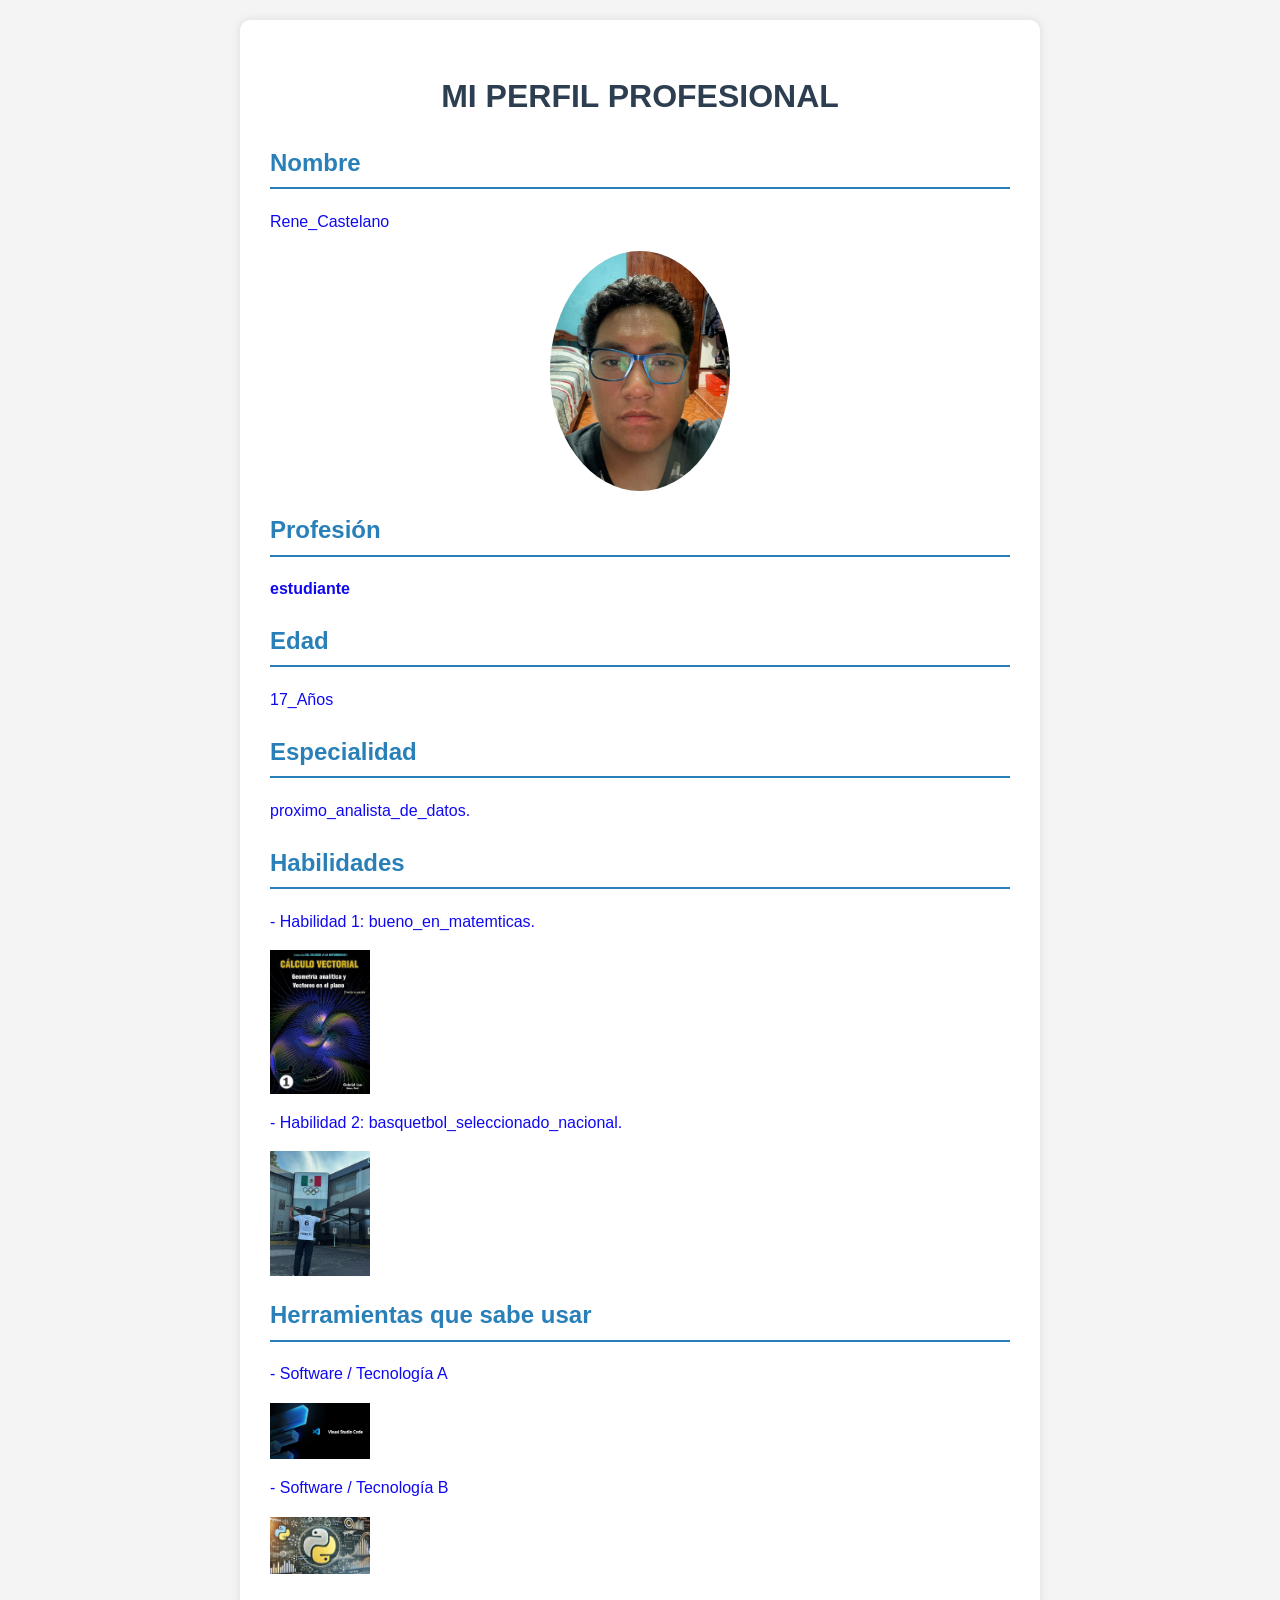
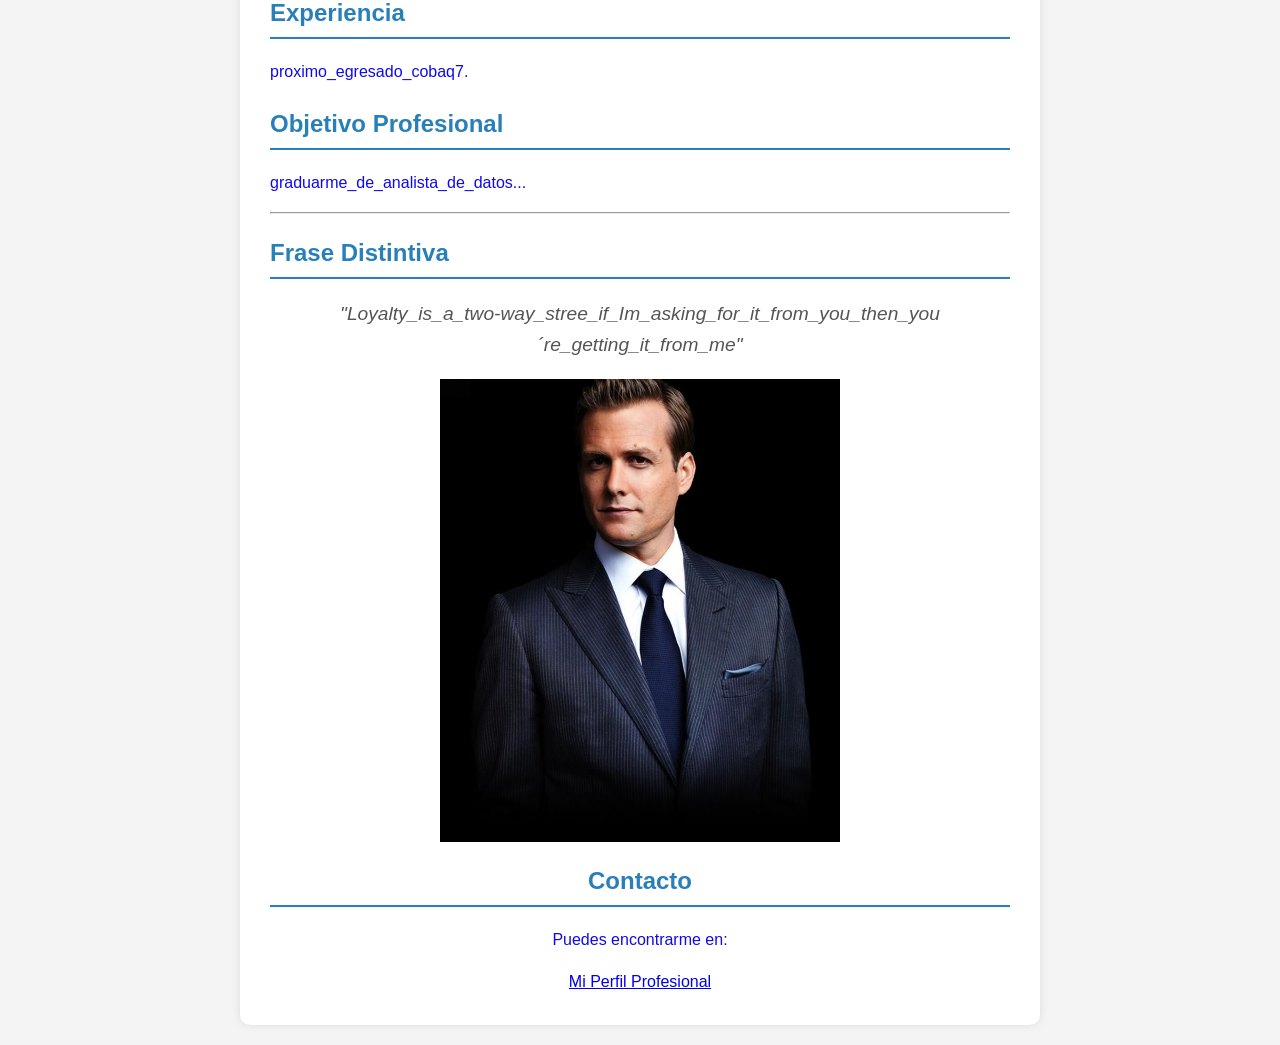
<file: mi_perfil_/index.html>
<!DOCTYPE html>
<html lang="es">
<head>
    <meta charset="UTF-8">
    <title>Mi Perfil Profesional</title>
    <style>
        /* Estilo sencillo para mejorar la presentación sin ser avanzado */
        body {
            font-family: Arial, sans-serif;
            line-height: 1.6;
            max-width: 800px;
            margin: 0 auto;
            padding: 20px;
            color: #1009f0;
            background-color: #f4f4f4;
        }
        .contenedor {
            background-color: white;
            padding: 30px;
            border-radius: 10px;
            box-shadow: 0 0 10px rgba(0,0,0,0.1);
        }
        h1 { color: #2c3e50; text-align: center; }
        h2 { color: #2980b9; border-bottom: 2px solid #2980b9; padding-bottom: 5px; }
        .seccion-img { width: 100px; height: auto; display: block; margin: 10px 0; }
        .foto-perfil { width: 180px; border-radius: 50%; display: block; margin: 0 auto; }
        .frase { font-style: italic; color: #555; text-align: center; font-size: 1.2em; }
    </style>
</head>
<body>

<div class="contenedor">

    <h1>MI PERFIL PROFESIONAL</h1>

    <section>
        <h2>Nombre</h2>
        <p>Rene_Castelano</p>
        <img src="img/foto1.jpeg" alt="Fotografía Personal" class="foto-perfil">
    </section>

    <section>
        <h2>Profesión</h2>
        <p><strong>estudiante</strong></p>

        <h2>Edad</h2>
        <p>17_Años</p>

        <h2>Especialidad</h2>
        <p>proximo_analista_de_datos.</p>
    </section>

    <section>
        <h2>Habilidades</h2>
        <p>- Habilidad 1: bueno_en_matemticas.</p>
        <img src="img/cal.webp" alt="Habilidad 1" class="seccion-img">
        
        <p>- Habilidad 2: basquetbol_seleccionado_nacional.</p>
        <img src="img/yo.jpeg" alt="Habilidad 2" class="seccion-img">
    </section>

    <section>
        <h2>Herramientas que sabe usar</h2>
        <p>- Software / Tecnología A</p>
        <img src="img/visual.jpg" alt="Herramienta A" class="seccion-img">
        
        <p>- Software / Tecnología B</p>
        <img src="img/python.webp" alt="Herramienta B" class="seccion-img">
    </section>

    <section>
        <h2>Experiencia</h2>
        <p>proximo_egresado_cobaq7.</p>

        <h2>Objetivo Profesional</h2>
        <p>graduarme_de_analista_de_datos...</p>
    </section>

    <hr>

    <section>
        <h2>Frase Distintiva</h2>
        <p class="frase">"Loyalty_is_a_two-way_stree_if_Im_asking_for_it_from_you_then_you´re_getting_it_from_me"</p>
        <img src="img/harvey.jpg" alt="Imagen Representativa" style="width:100%; max-width:400px; display:block; margin: 10px auto;">
    </section>

    <section style="text-align: center; margin-top: 20px;">
        <h2>Contacto</h2>
        <p>Puedes encontrarme en:</p>
        <a href="https://www.instagram.com/castelano_rene?igsh=MW9zNnhpOW9xYTJqbw%3D%3D&utm_source=qr" target="_blank">Mi Perfil Profesional</a>
    </section>

</div>

</body>
</html>
</file>
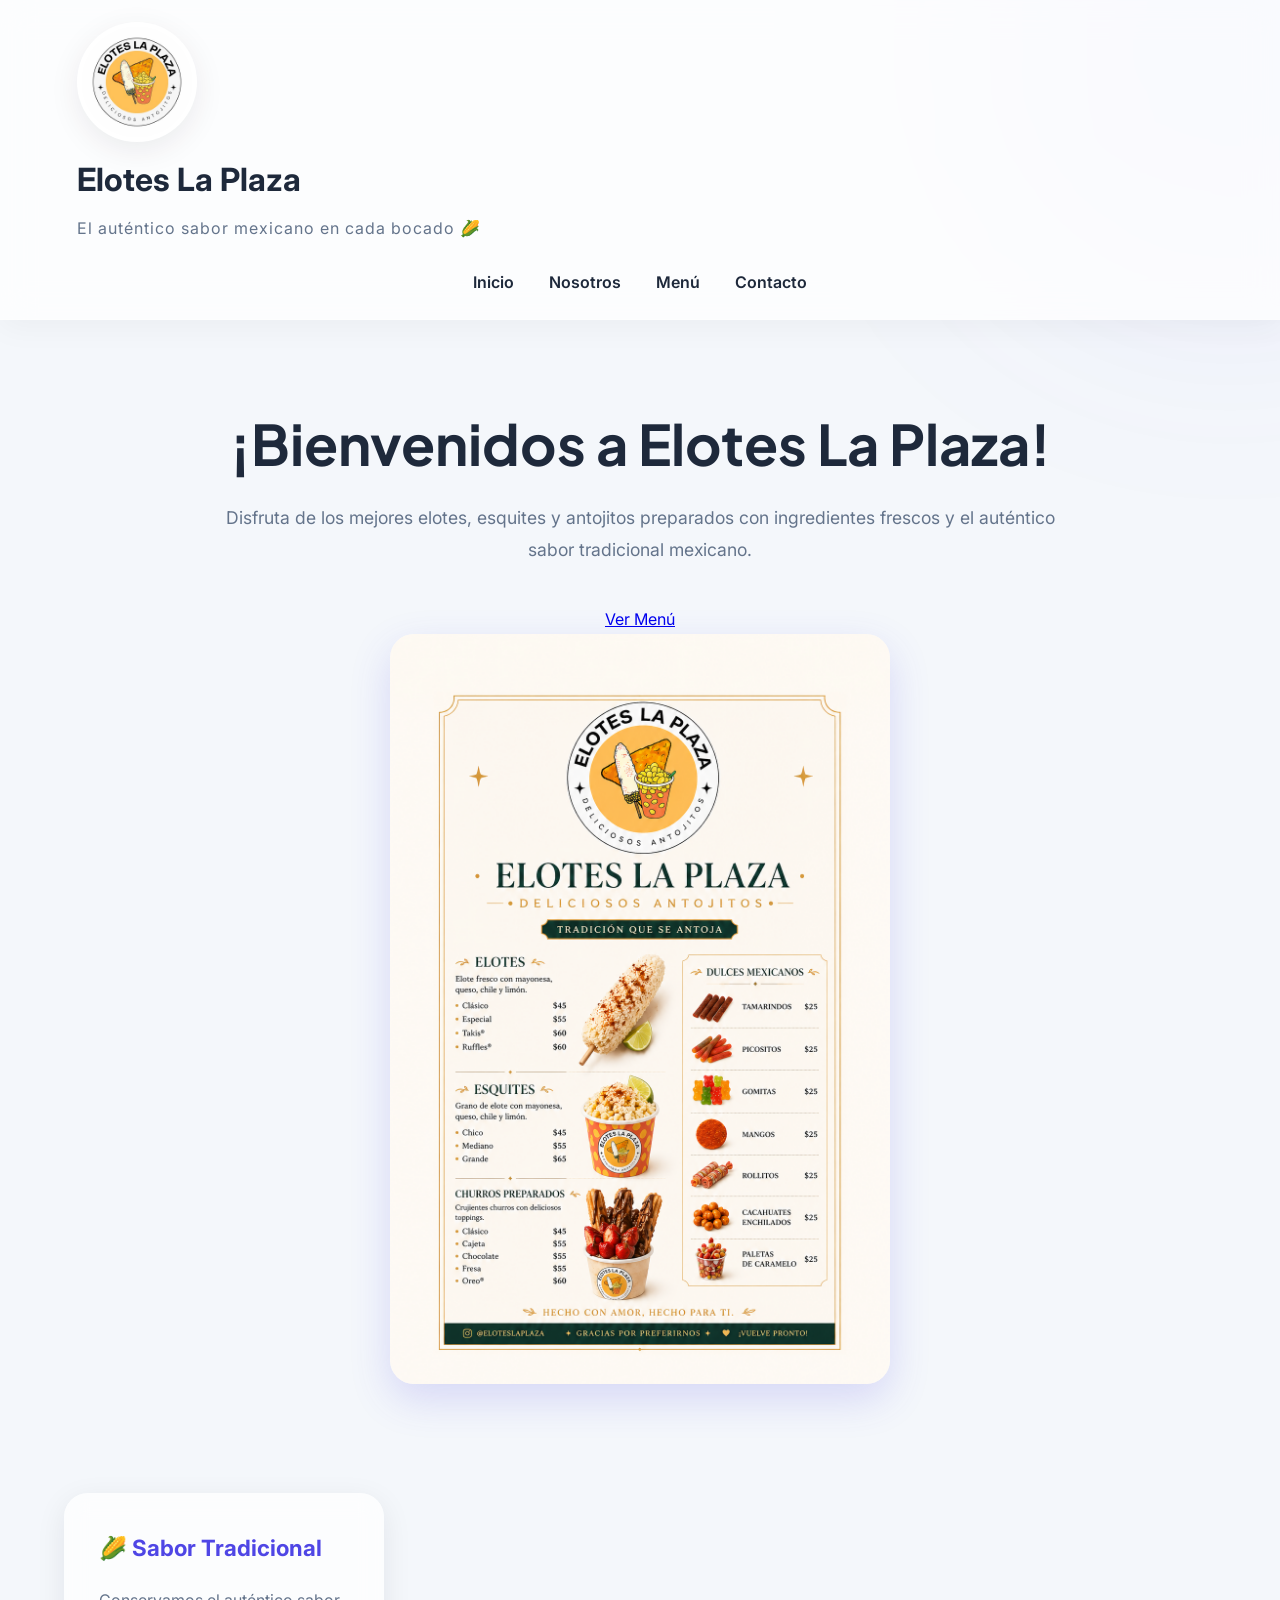
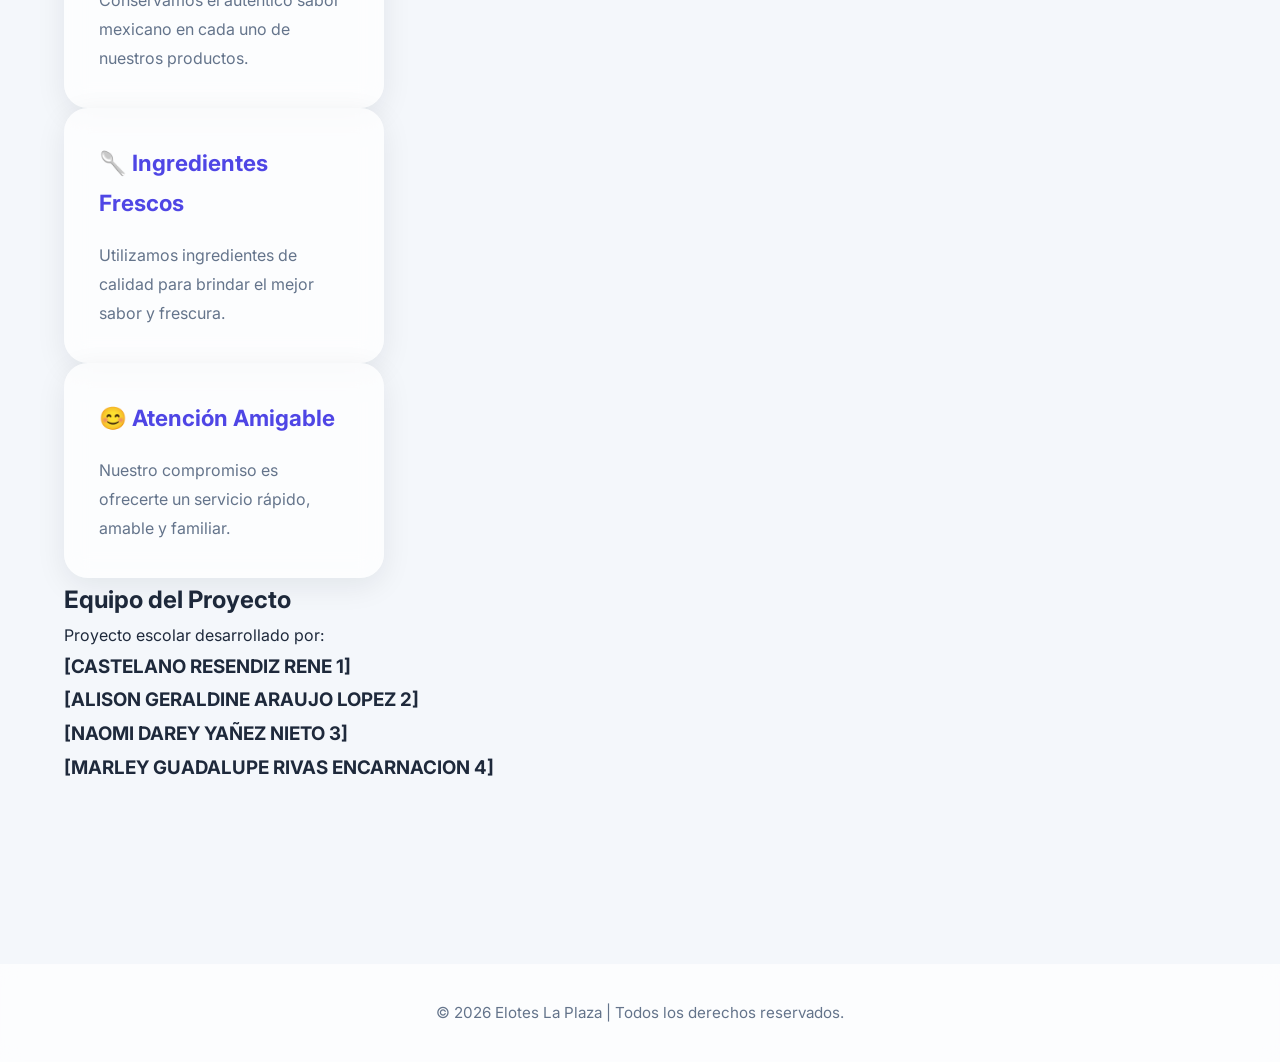
<file: pagina web de negocio/index.html>
<!DOCTYPE html>
<html lang="es">

<head>
    <meta charset="UTF-8">
    <meta name="viewport" content="width=device-width, initial-scale=1.0">

    <title>Elotes La Plaza | Inicio</title>

    <!-- Google Fonts -->
    <link rel="preconnect" href="https://fonts.googleapis.com">
    <link href="https://fonts.googleapis.com/css2?family=Poppins:wght@300;400;600;700&display=swap" rel="stylesheet">

    <!-- CSS -->
    <link rel="stylesheet" href="styles.css">
</head>

<body>

    <!-- HEADER -->
    <header class="header">

        <div class="contenedor">

            <!-- Logo -->
            <div class="logo">
                <img src="logo.png.jpeg" alt="Logo Elotes La Plaza">
            </div>

            <!-- Título -->
            <div class="info-header">
                <h1>Elotes La Plaza</h1>

                <p class="eslogan">
                    El auténtico sabor mexicano en cada bocado 🌽
                </p>
            </div>

        </div>

        <!-- MENÚ -->
        <nav class="navbar">

            <ul class="menu">

                <li><a href="index.html">Inicio</a></li>

                <li><a href="nosotros.html">Nosotros</a></li>

                <li><a href="servicios.html">Menú</a></li>

                <li><a href="contacto.html">Contacto</a></li>

            </ul>

        </nav>

    </header>

    <!-- CONTENIDO -->
    <main>

        <!-- HERO -->
        <section class="hero">

            <div class="hero-texto">

                <h2>
                    ¡Bienvenidos a Elotes La Plaza!
                </h2>

                <p>
                    Disfruta de los mejores elotes, esquites y antojitos
                    preparados con ingredientes frescos y el auténtico
                    sabor tradicional mexicano.
                </p>

                <a href="servicios.html" class="btn">
                    Ver Menú
                </a>

            </div>

            <div class="hero-imagen">
                <img src="menu oficial.png" alt="Elotes La Plaza">
            </div>

        </section>

        <!-- TARJETAS -->
        <section class="cards">

            <article class="card">

                <h3>🌽 Sabor Tradicional</h3>

                <p>
                    Conservamos el auténtico sabor mexicano en cada uno
                    de nuestros productos.
                </p>

            </article>

            <article class="card">

                <h3>🥄 Ingredientes Frescos</h3>

                <p>
                    Utilizamos ingredientes de calidad para brindar
                    el mejor sabor y frescura.
                </p>

            </article>

            <article class="card">

                <h3>😊 Atención Amigable</h3>

                <p>
                    Nuestro compromiso es ofrecerte un servicio rápido,
                    amable y familiar.
                </p>

            </article>

        </section>

        <!-- INTEGRANTES -->
        <section class="integrantes">

            <div class="integrantes-contenedor">

                <h2 class="titulo-integrantes">
                    Equipo del Proyecto
                </h2>

                <p class="texto-integrantes">
                    Proyecto escolar desarrollado por:
                </p>

                <div class="grid-integrantes">

                    <div class="integrante">
                        <h3>[CASTELANO RESENDIZ RENE 1]</h3>
                    </div>

                    <div class="integrante">
                        <h3>[ALISON GERALDINE ARAUJO LOPEZ 2]</h3>
                    </div>

                    <div class="integrante">
                        <h3>[NAOMI DAREY YAÑEZ NIETO 3]</h3>
                    </div>

                    <div class="integrante">
                        <h3>[MARLEY GUADALUPE RIVAS ENCARNACION 4]</h3>
                    </div>

                </div>

            </div>

        </section>

    </main>

    <!-- FOOTER -->
    <footer class="footer">

        <p>
            © 2026 Elotes La Plaza | Todos los derechos reservados.
        </p>

    </footer>

    <script>

        let lastScroll = 0;
        const header = document.querySelector("header");

        window.addEventListener("scroll", () => {

            const currentScroll = window.pageYOffset;

            /* Ocultar navbar al bajar */
            if(currentScroll > lastScroll && currentScroll > 120){

                header.classList.add("header-hidden");

            }

            /* Mostrar navbar al subir */
            else{

                header.classList.remove("header-hidden");

            }

            lastScroll = currentScroll;

        });

    </script>

</body>

</html>
</file>
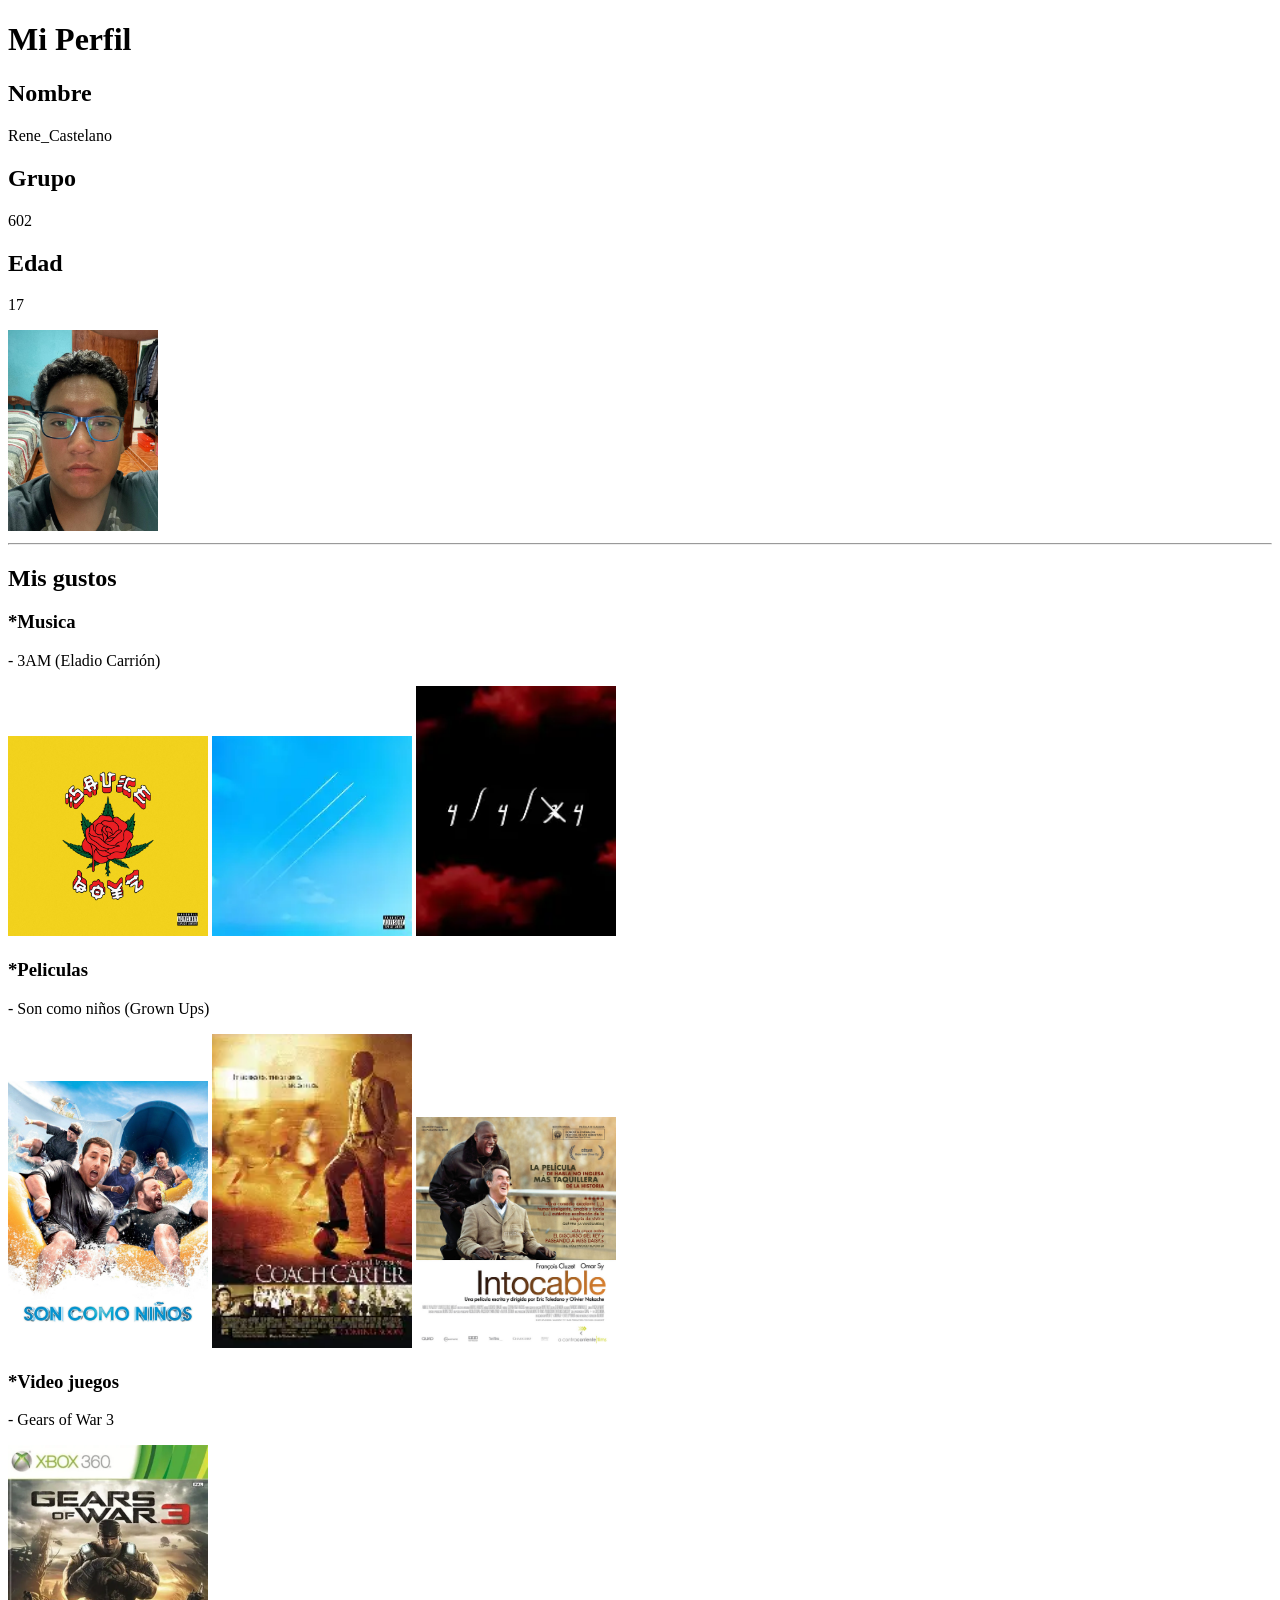
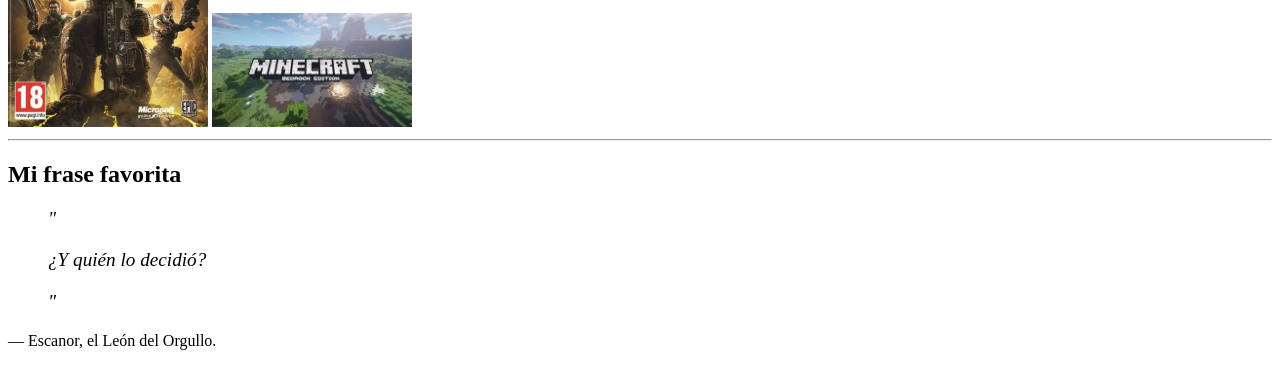
<file: PR1W_CAstelano_resendia_rene_MI_PRIMERA_PAGINA_WEB.html>
<!DOCTYPE html>
<html lang="es">
<head>
    <meta charset="UTF-8">
    <title>Mi Perfil - Personalizado</title>
</head>
<body>

    <h1>Mi Perfil</h1>

    <h2>Nombre</h2>
    <p>Rene_Castelano</p>

    <h2>Grupo</h2>
    <p>602</p>

    <h2>Edad</h2>
    <p>17</p>

    <img src="/foto1.jpeg" width="150" alt="Foto de perfil" class ="img">

    <hr> <h2>Mis gustos</h2>
    <h3>*Musica</h3>
    <p>- 3AM (Eladio Carrión)</p>
    <img src="/12.jpg" width="200" alt="Eladio Carrión 3AM">
    <img src="/4321.webp" width="200">
    <img src="/321.webp" width="200">

    <h3>*Peliculas</h3>
    <p>- Son como niños (Grown Ups)</p>
    <img src="/123.jpg" width="200" alt="Película Son como niños">
    <img src="/peli.webp" width="200" alt=""juego de honor">
    <img src="/pe.jpg" width="200" alt="intocable">

    <h3>*Video juegos</h3>
    <p>- Gears of War 3</p>
    <img src="/1234.webp" width="200" alt="Gears of War 3">
    <img src="/m.webp" width="200" alt="Minecfaft">

    <hr>

    <h2>Mi frase favorita</h2>
    <blockquote style="font-size: 1.2em; font-style: italic;">
        "<p>¿Y quién lo decidió?</p>"
    </blockquote>
    <p>— Escanor, el León del Orgullo.</p>

</body>
</html>
</file>
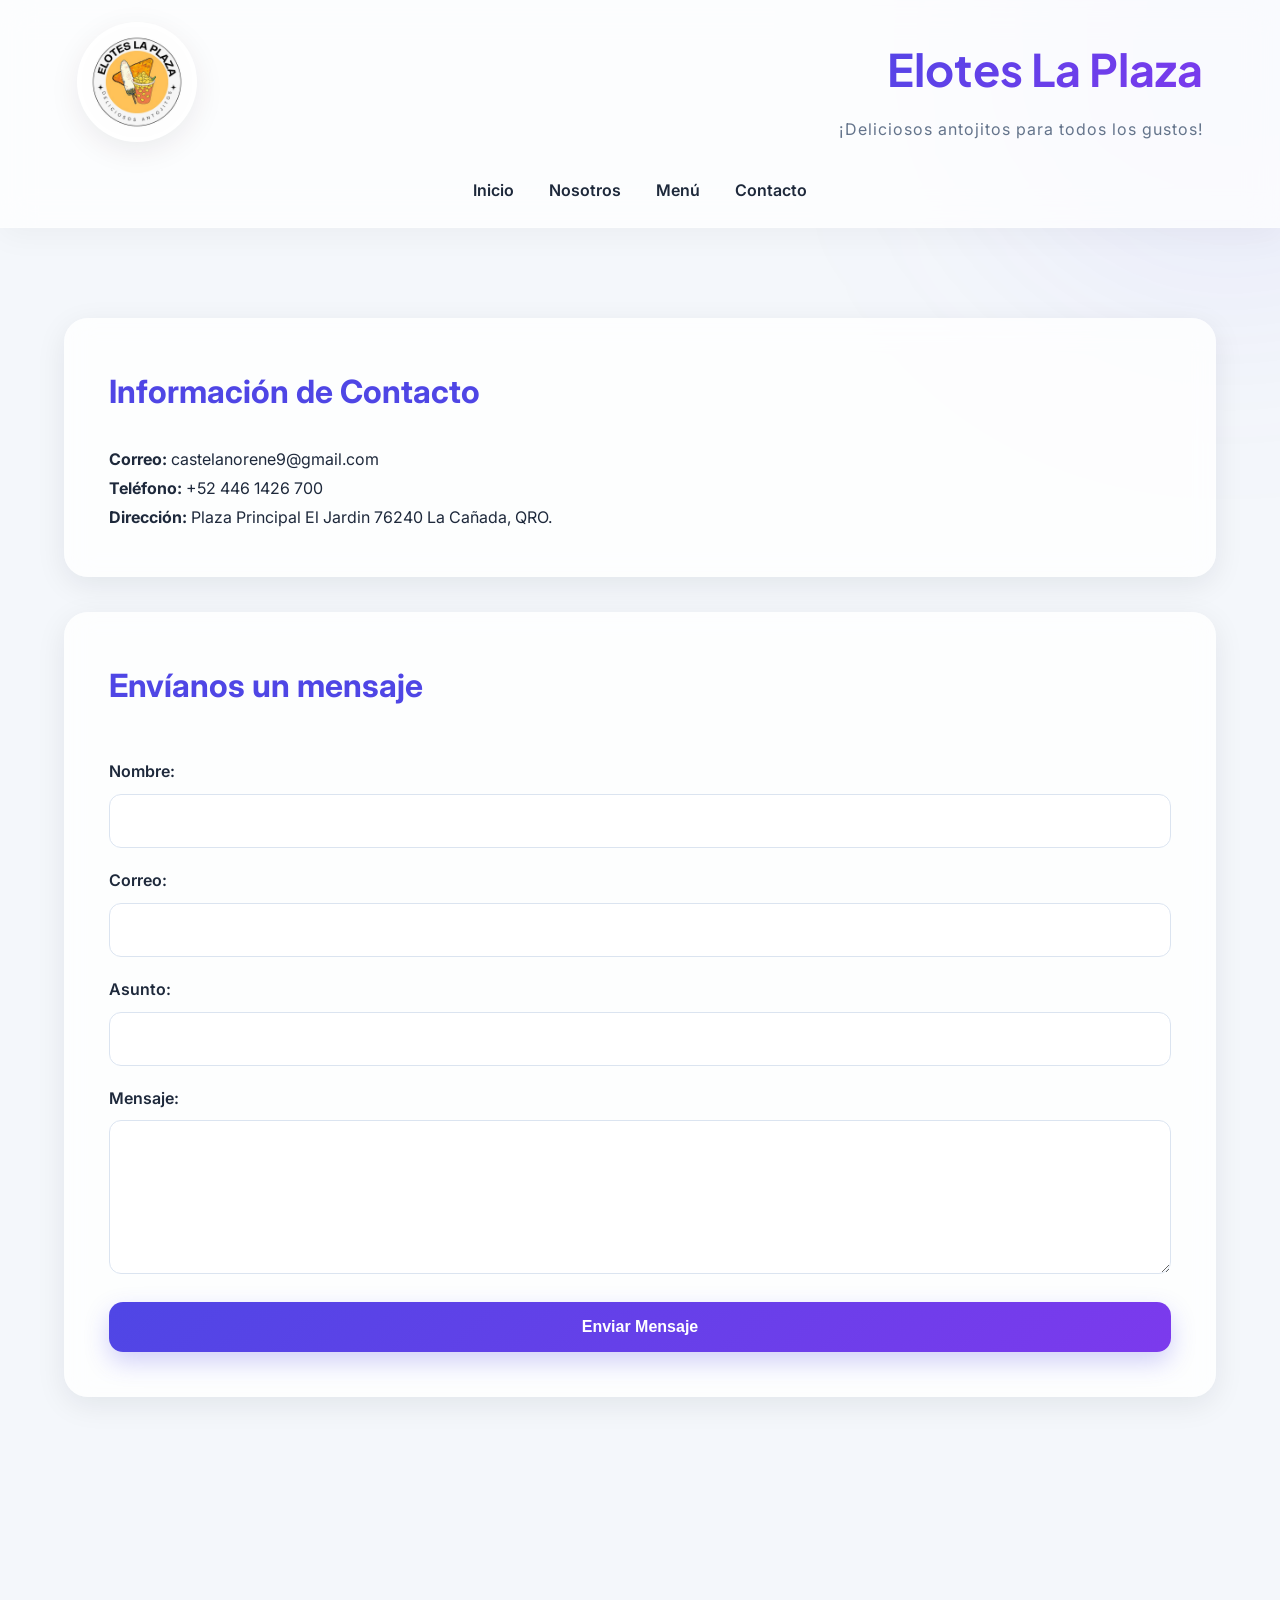
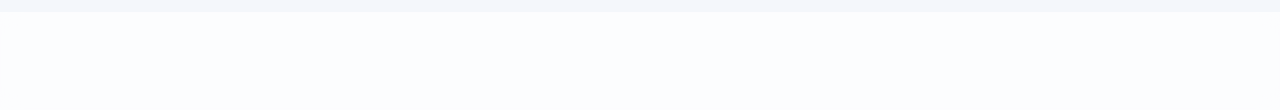
<file: pagina web de negocio/contacto.html>
<!DOCTYPE html>
<html lang="es">

<head>
    <meta charset="UTF-8">
    <meta name="viewport" content="width=device-width, initial-scale=1.0">
    <title>Elotes La Plaza | Contacto</title>

    <link rel="stylesheet" href="styles.css">
</head>

<body>

    <!-- HEADER -->
    <header>

        <div class="contenedor-header">

            <div class="logo">
                <img src="logo.png.jpeg" alt="Logo Elotes La Plaza">
            </div>

            <div class="titulo-corporativo">
                <h1>Elotes La Plaza</h1>
                <p class="eslogan">
                    ¡Deliciosos antojitos para todos los gustos!
                </p>
            </div>

        </div>

        <!-- MENÚ -->
        <nav>
            <ul>
                <li><a href="index.html">Inicio</a></li>
                <li><a href="nosotros.html">Nosotros</a></li>
                <li><a href="servicios.html">Menú</a></li>
                <li><a href="contacto.html">Contacto</a></li>
            </ul>
        </nav>

    </header>

    <!-- CONTENIDO -->
    <main>

        <!-- Información -->
        <section class="contacto-info">

            <h2>Información de Contacto</h2>

            <p><strong>Correo:</strong> castelanorene9@gmail.com</p>

            <p><strong>Teléfono:</strong> +52 446 1426 700</p>

            <p><strong>Dirección:</strong> Plaza Principal El Jardin 76240 La Cañada, QRO.</p>

        </section>

        <!-- Formulario -->
        <section class="formulario-contacto">

            <h2>Envíanos un mensaje</h2>

            <form action="#" method="post">

                <label for="nombre">Nombre:</label>
                <input type="text" id="nombre" required>

                <label for="correo">Correo:</label>
                <input type="email" id="correo" required>

                <label for="asunto">Asunto:</label>
                <input type="text" id="asunto" required>

                <label for="mensaje">Mensaje:</label>
                <textarea id="mensaje" rows="6" required></textarea>

                <button type="submit">Enviar Mensaje</button>

            </form>

        </section>

    </main>

    <!-- FOOTER -->
    <footer>
        <p>
            © 2026 Elotes La Plaza | Todos los derechos reservados.
        </p>
    </footer>
    <script>

let lastScroll = 0;
const header = document.querySelector("header");

window.addEventListener("scroll", () => {

    const currentScroll = window.pageYOffset;

    /* Ocultar navbar al bajar */
    if(currentScroll > lastScroll && currentScroll > 120){

        header.classList.add("header-hidden");

    }

    /* Mostrar navbar al subir */
    else{

        header.classList.remove("header-hidden");

    }

    lastScroll = currentScroll;

});

</script>

</body>

</html>
</file>
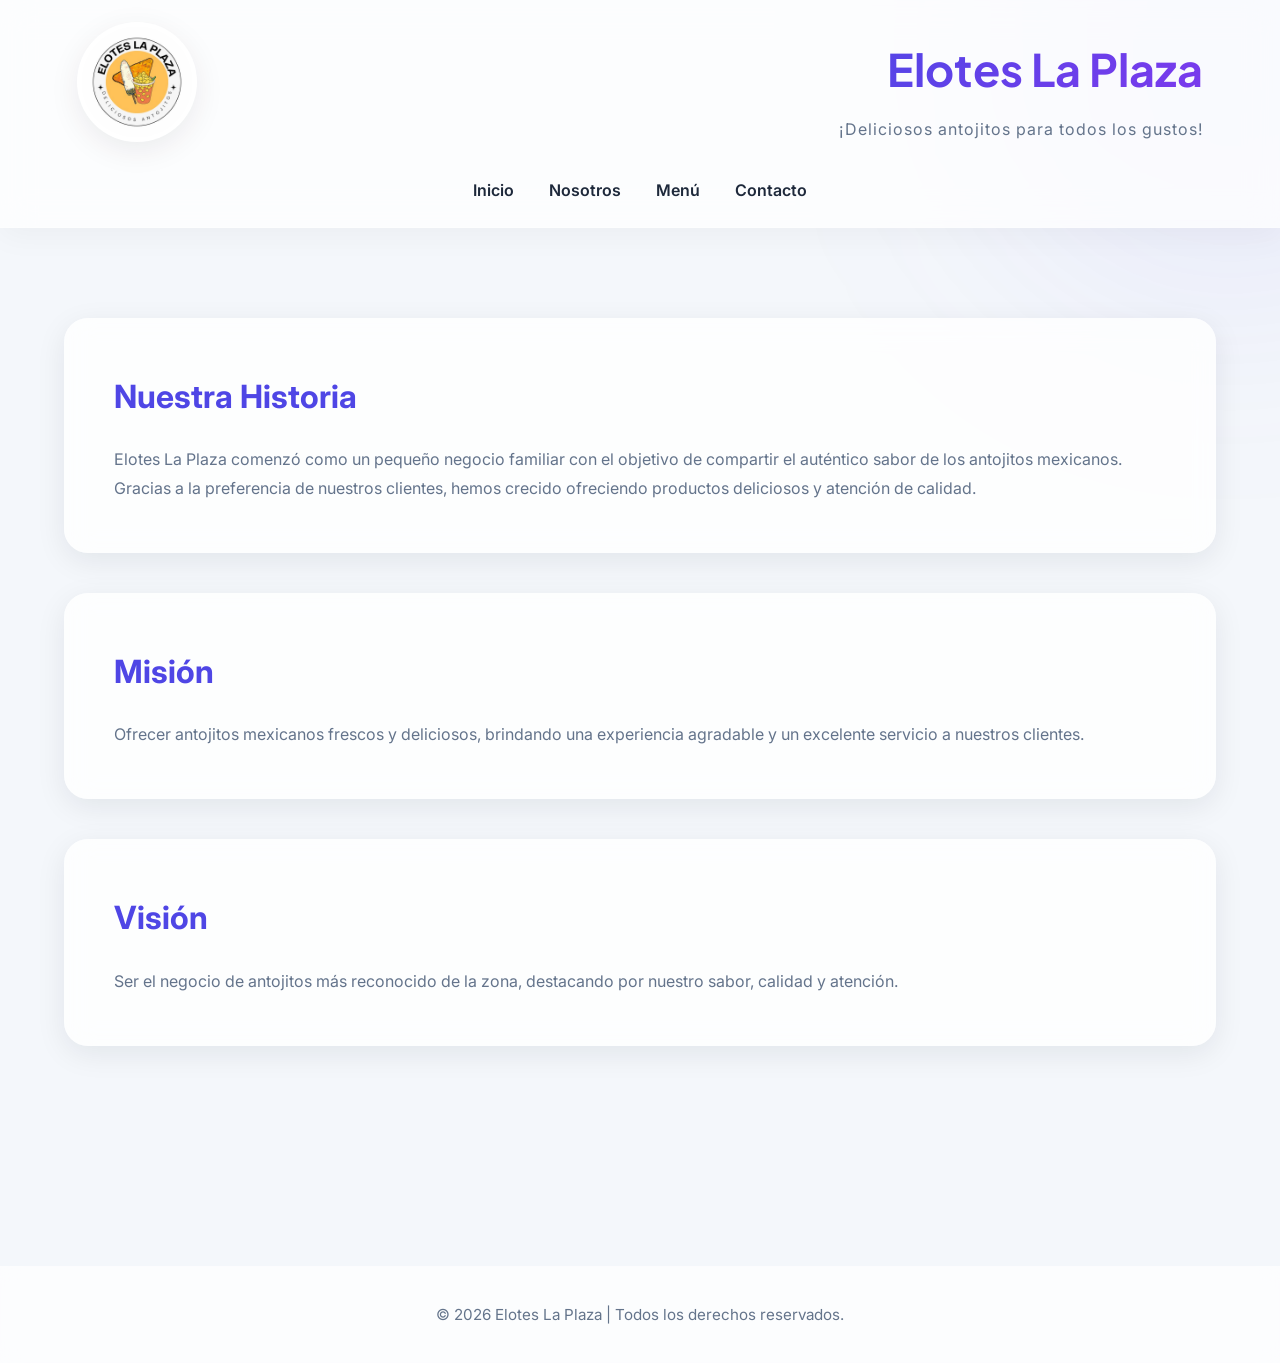
<file: pagina web de negocio/nosotros.html>
<!DOCTYPE html>
<html lang="es">

<head>
    <meta charset="UTF-8">
    <meta name="viewport" content="width=device-width, initial-scale=1.0">
    <title>Elotes La Plaza | Nosotros</title>

    <link rel="stylesheet" href="styles.css">
</head>

<body>

    <!-- HEADER -->
    <header>

        <div class="contenedor-header">

            <div class="logo">
                <img src="logo.png.jpeg" alt="Logo Elotes La Plaza">
            </div>

            <div class="titulo-corporativo">
                <h1>Elotes La Plaza</h1>
                <p class="eslogan">
                    ¡Deliciosos antojitos para todos los gustos!
                </p>
            </div>

        </div>

        <!-- MENÚ -->
        <nav>
            <ul>
                <li><a href="index.html">Inicio</a></li>
                <li><a href="nosotros.html">Nosotros</a></li>
                <li><a href="servicios.html">Menú</a></li>
                <li><a href="contacto.html">Contacto</a></li>
            </ul>
        </nav>

    </header>

    <!-- CONTENIDO -->
    <main>

        <section class="contenido">

            <h2>Nuestra Historia</h2>

            <p>
                Elotes La Plaza comenzó como un pequeño negocio familiar
                con el objetivo de compartir el auténtico sabor de los
                antojitos mexicanos. Gracias a la preferencia de nuestros
                clientes, hemos crecido ofreciendo productos deliciosos
                y atención de calidad.
            </p>

        </section>

        <section class="contenido">

            <h2>Misión</h2>

            <p>
                Ofrecer antojitos mexicanos frescos y deliciosos,
                brindando una experiencia agradable y un excelente
                servicio a nuestros clientes.
            </p>

        </section>

        <section class="contenido">

            <h2>Visión</h2>

            <p>
                Ser el negocio de antojitos más reconocido de la zona,
                destacando por nuestro sabor, calidad y atención.
            </p>

        </section>

    </main>

    <!-- FOOTER -->
    <footer>
        <p>
            © 2026 Elotes La Plaza | Todos los derechos reservados.
        </p>
    </footer>
    <script>

let lastScroll = 0;
const header = document.querySelector("header");

window.addEventListener("scroll", () => {

    const currentScroll = window.pageYOffset;

    /* Ocultar navbar al bajar */
    if(currentScroll > lastScroll && currentScroll > 120){

        header.classList.add("header-hidden");

    }

    /* Mostrar navbar al subir */
    else{

        header.classList.remove("header-hidden");

    }

    lastScroll = currentScroll;

});

</script>

</body>

</html>
</file>
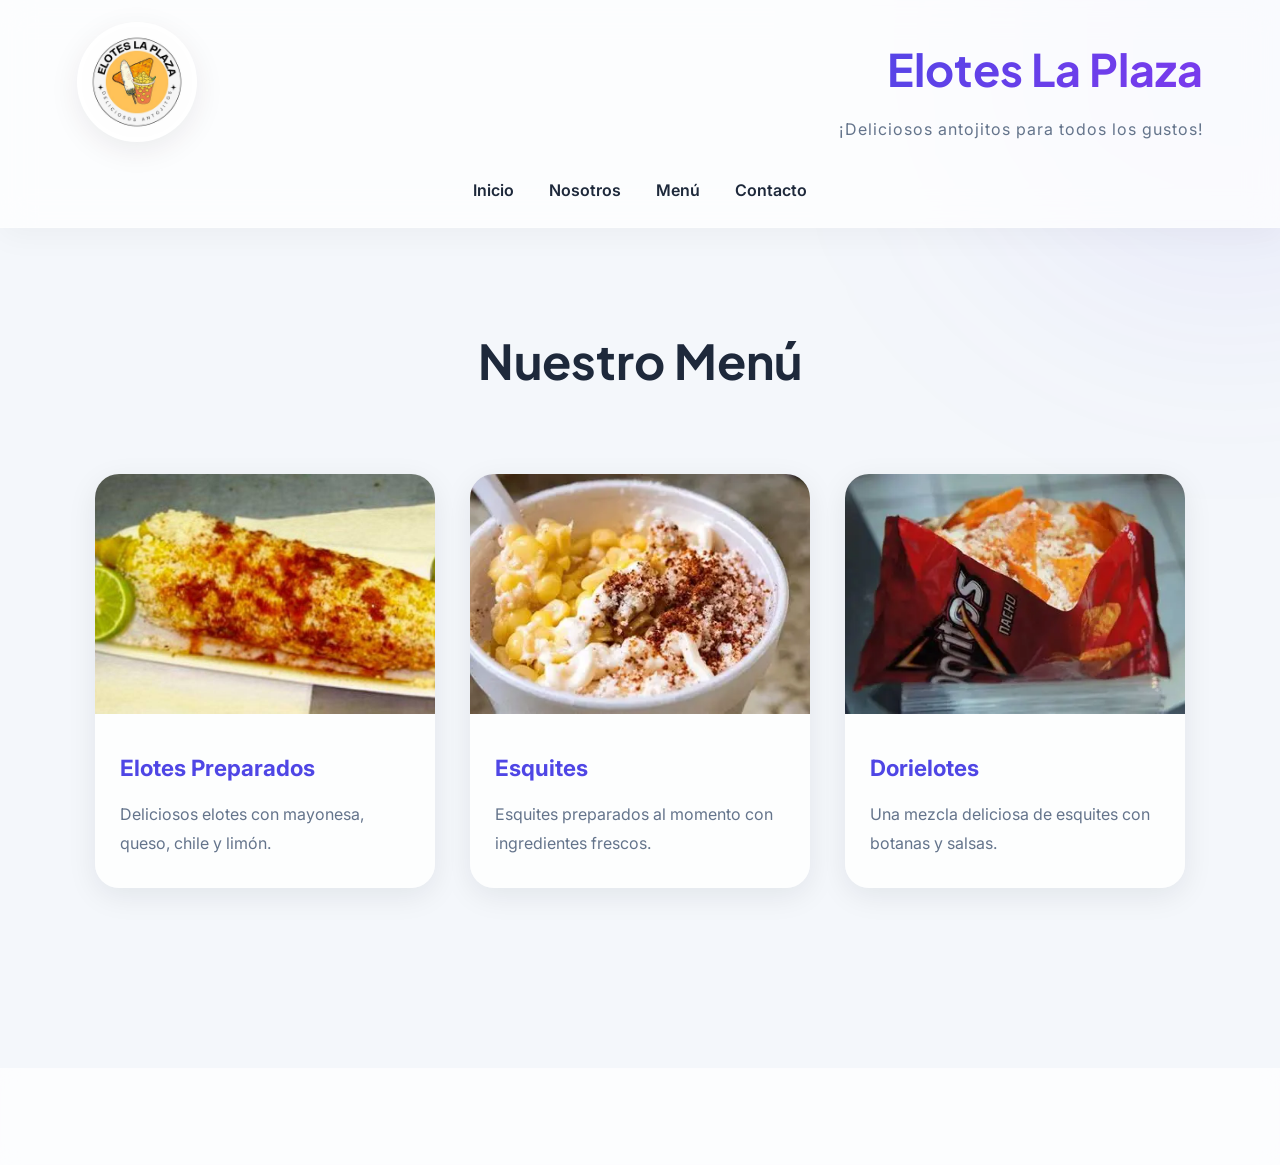
<file: pagina web de negocio/servicios.html>
<!DOCTYPE html>
<html lang="es">

<head>
    <meta charset="UTF-8">
    <meta name="viewport" content="width=device-width, initial-scale=1.0">
    <title>Elotes La Plaza | Menú</title>

    <link rel="stylesheet" href="styles.css">
</head>

<body>

    <!-- HEADER -->
    <header>

        <div class="contenedor-header">

            <div class="logo">
                <img src="logo.png.jpeg" alt="Logo Elotes La Plaza">
            </div>

            <div class="titulo-corporativo">
                <h1>Elotes La Plaza</h1>
                <p class="eslogan">
                    ¡Deliciosos antojitos para todos los gustos!
                </p>
            </div>

        </div>

        <!-- MENÚ -->
        <nav>
            <ul>
                <li><a href="index.html">Inicio</a></li>
                <li><a href="nosotros.html">Nosotros</a></li>
                <li><a href="servicios.html">Menú</a></li>
                <li><a href="contacto.html">Contacto</a></li>
            </ul>
        </nav>

    </header>

    <!-- CONTENIDO -->
    <main>

        <section>

            <h2 class="titulo-seccion">Nuestro Menú</h2>

            <div class="contenedor-servicios">

                <!-- Producto 1 -->
                <article class="servicio">

                    <img src="photo.jpg"
                        alt="Elotes preparados">

                    <h3>Elotes Preparados</h3>

                    <p>
                        Deliciosos elotes con mayonesa, queso, chile y limón.
                    </p>

                </article>

                <!-- Producto 2 -->
                <article class="servicio">

                    <img src="esquites.webp"
                        alt="Esquites">

                    <h3>Esquites</h3>

                    <p>
                        Esquites preparados al momento con ingredientes frescos.
                    </p>

                </article>

                <!-- Producto 3 -->
                <article class="servicio">

                    <img src="doriesquites.webp"
                        alt="Dorielotes">

                    <h3>Dorielotes</h3>

                    <p>
                        Una mezcla deliciosa de esquites con botanas y salsas.
                    </p>

                </article>

            </div>

        </section>

    </main>

    <!-- FOOTER -->
    <footer>
        <p>
            © 2026 Elotes La Plaza | Todos los derechos reservados.
        </p>
    </footer>
    <script>

let lastScroll = 0;
const header = document.querySelector("header");

window.addEventListener("scroll", () => {

    const currentScroll = window.pageYOffset;

    /* Ocultar navbar al bajar */
    if(currentScroll > lastScroll && currentScroll > 120){

        header.classList.add("header-hidden");

    }

    /* Mostrar navbar al subir */
    else{

        header.classList.remove("header-hidden");

    }

    lastScroll = currentScroll;

});

</script>

</body>

</html>
</file>
<file: pagina web de negocio/styles.css>
/* =====================================================
   GOOGLE FONTS
===================================================== */
@import url('https://fonts.googleapis.com/css2?family=Inter:wght@300;400;500;600;700&family=Plus+Jakarta+Sans:wght@400;500;600;700&display=swap');

/* =====================================================
   RESET GENERAL
===================================================== */
*{
    margin: 0;
    padding: 0;
    box-sizing: border-box;
}

/* =====================================================
   VARIABLES GLOBALES
===================================================== */
:root{

    /* Colores Premium */
    --color-fondo: #f4f7fb;
    --color-blanco: #ffffff;
    --color-texto: #1e293b;
    --color-secundario: #64748b;

    /* Color de acento */
    --color-acento: #4f46e5;
    --color-acento-hover: #4338ca;

    /* Gradientes */
    --gradiente-principal: linear-gradient(135deg, #4f46e5, #7c3aed);

    /* Sombras premium */
    --sombra-suave: 0 8px 30px rgba(15, 23, 42, 0.08);
    --sombra-hover: 0 15px 40px rgba(79, 70, 229, 0.18);

    /* Radios */
    --radio-grande: 24px;
    --radio-mediano: 18px;
    --radio-pequeno: 12px;

    /* Transiciones */
    --transicion: all 0.35s ease;
}

/* =====================================================
   ESTILOS GENERALES
===================================================== */
html{
    scroll-behavior: smooth;
}

body{
    font-family: 'Inter', sans-serif;
    background: var(--color-fondo);
    color: var(--color-texto);
    line-height: 1.8;
    overflow-x: hidden;
}

/* Fondo decorativo */
body::before{
    content: "";
    position: fixed;
    top: -200px;
    right: -200px;
    width: 500px;
    height: 500px;
    background: rgba(79, 70, 229, 0.08);
    border-radius: 50%;
    filter: blur(120px);
    z-index: -1;
}

/* =====================================================
   HEADER PREMIUM + AUTO HIDE
===================================================== */
header{
    position: sticky;
    top: 0;
    z-index: 1000;

    background: rgba(255,255,255,0.75);
    backdrop-filter: blur(16px);

    border-bottom: 1px solid rgba(255,255,255,0.2);

    padding: 22px 6%;

    box-shadow: 0 8px 30px rgba(0,0,0,0.04);

    transition: transform 0.4s ease,
                background 0.3s ease;
}

/* Clase para ocultar el navbar */
.header-hidden{
    transform: translateY(-100%);
}

/* =====================================================
   CONTENEDOR HEADER
===================================================== */
.contenedor-header{
    display: flex;
    justify-content: space-between;
    align-items: center;
    gap: 30px;
    flex-wrap: wrap;
}

/* =====================================================
   LOGO
===================================================== */
.logo img{
    width: 120px;
    height: 120px;
    object-fit: cover;

    border-radius: 50%;

    padding: 5px;

    background: var(--color-blanco);

    box-shadow: var(--sombra-suave);

    transition: var(--transicion);
}

.logo img:hover{
    transform: scale(1.05) rotate(2deg);
}

/* =====================================================
   TITULOS
===================================================== */
.titulo-corporativo{
    text-align: right;
}

.titulo-corporativo h1{
    font-family: 'Plus Jakarta Sans', sans-serif;
    font-size: 2.8rem;
    font-weight: 700;

    background: var(--gradiente-principal);
    -webkit-background-clip: text;
    -webkit-text-fill-color: transparent;
}

.eslogan{
    color: var(--color-secundario);
    font-size: 1rem;
    margin-top: 6px;
    letter-spacing: 1px;
}

/* =====================================================
   NAVEGACIÓN
===================================================== */
nav{
    margin-top: 25px;
}

nav ul{
    display: flex;
    justify-content: center;
    align-items: center;
    gap: 35px;
    list-style: none;
    flex-wrap: wrap;
}

nav ul li a{
    position: relative;

    text-decoration: none;

    color: var(--color-texto);

    font-weight: 600;

    padding: 10px 0;

    transition: var(--transicion);
}

/* Línea animada */
nav ul li a::after{
    content: "";

    position: absolute;
    left: 0;
    bottom: 0;

    width: 0%;
    height: 3px;

    border-radius: 20px;

    background: var(--gradiente-principal);

    transition: var(--transicion);
}

nav ul li a:hover{
    color: var(--color-acento);
}

nav ul li a:hover::after{
    width: 100%;
}

/* =====================================================
   MAIN
===================================================== */
main{
    width: 90%;
    max-width: 1300px;

    margin: auto;

    padding: 90px 0;
}

/* =====================================================
   HERO
===================================================== */
.hero{
    text-align: center;
    margin-bottom: 100px;
}

.hero h2{
    font-family: 'Plus Jakarta Sans', sans-serif;

    font-size: 3.5rem;
    font-weight: 700;

    margin-bottom: 25px;

    line-height: 1.2;
}

.hero p{
    max-width: 850px;

    margin: auto;
    margin-bottom: 40px;

    color: var(--color-secundario);

    font-size: 1.1rem;
}

.hero img{
    width: 100%;
    max-width: 500px;

    border-radius: var(--radio-grande);

    box-shadow: var(--sombra-hover);

    transition: var(--transicion);
}

.hero img:hover{
    transform: translateY(-8px) scale(1.02);
}

/* =====================================================
   TARJETAS
===================================================== */
.informacion{
    display: flex;
    justify-content: center;
    gap: 35px;
    flex-wrap: wrap;
}

.card{
    width: 320px;

    background: rgba(255,255,255,0.75);

    backdrop-filter: blur(12px);

    border-radius: var(--radio-grande);

    padding: 35px;

    box-shadow: var(--sombra-suave);

    transition: var(--transicion);
}

.card:hover{
    transform: translateY(-10px);

    box-shadow: var(--sombra-hover);
}

.card h3{
    font-size: 1.4rem;

    margin-bottom: 18px;

    color: var(--color-acento);
}

.card p{
    color: var(--color-secundario);
}

/* =====================================================
   CONTENIDO
===================================================== */
.contenido{
    background: rgba(255,255,255,0.8);

    backdrop-filter: blur(14px);

    padding: 50px;

    margin-bottom: 40px;

    border-radius: var(--radio-grande);

    box-shadow: var(--sombra-suave);
}

.contenido h2{
    font-size: 2rem;

    margin-bottom: 20px;

    color: var(--color-acento);
}

.contenido p{
    color: var(--color-secundario);
}

/* =====================================================
   SERVICIOS
===================================================== */
.titulo-seccion{
    text-align: center;

    font-size: 3rem;

    margin-bottom: 70px;

    font-family: 'Plus Jakarta Sans', sans-serif;
}

.contenedor-servicios{
    display: flex;
    justify-content: center;
    gap: 35px;
    flex-wrap: wrap;
}

.servicio{
    width: 340px;

    overflow: hidden;

    background: rgba(255,255,255,0.8);

    border-radius: var(--radio-grande);

    box-shadow: var(--sombra-suave);

    transition: var(--transicion);
}

.servicio:hover{
    transform: translateY(-10px);

    box-shadow: var(--sombra-hover);
}

.servicio img{
    width: 100%;
    height: 240px;

    object-fit: cover;

    transition: var(--transicion);
}

.servicio:hover img{
    transform: scale(1.05);
}

.servicio h3{
    padding: 25px 25px 12px;

    font-size: 1.4rem;

    color: var(--color-acento);
}

.servicio p{
    padding: 0 25px 30px;

    color: var(--color-secundario);
}

/* =====================================================
   CONTACTO
===================================================== */
.contacto-info,
.formulario-contacto{
    background: rgba(255,255,255,0.8);

    backdrop-filter: blur(14px);

    padding: 45px;

    margin-bottom: 35px;

    border-radius: var(--radio-grande);

    box-shadow: var(--sombra-suave);
}

.contacto-info h2,
.formulario-contacto h2{
    margin-bottom: 25px;

    font-size: 2rem;

    color: var(--color-acento);
}

/* =====================================================
   FORMULARIOS
===================================================== */
form{
    display: flex;
    flex-direction: column;
}

label{
    margin-top: 18px;
    margin-bottom: 8px;

    font-weight: 600;
}

input,
textarea{
    padding: 16px;

    border-radius: var(--radio-pequeno);

    border: 1px solid #dbe4f0;

    background: rgba(255,255,255,0.9);

    font-size: 1rem;

    font-family: inherit;

    transition: var(--transicion);
}

input:focus,
textarea:focus{
    outline: none;

    border-color: var(--color-acento);

    box-shadow: 0 0 0 5px rgba(79, 70, 229, 0.12);
}

textarea{
    resize: vertical;
    min-height: 150px;
}

/* =====================================================
   BOTONES
===================================================== */
button{
    margin-top: 28px;

    padding: 16px 28px;

    border: none;

    border-radius: 14px;

    background: var(--gradiente-principal);

    color: white;

    font-size: 1rem;
    font-weight: 600;

    cursor: pointer;

    transition: var(--transicion);

    box-shadow: 0 10px 25px rgba(79, 70, 229, 0.25);
}

button:hover{
    transform: translateY(-3px);

    box-shadow: 0 18px 35px rgba(79, 70, 229, 0.35);
}

/* =====================================================
   FOOTER
===================================================== */
footer{
    margin-top: 90px;

    background: rgba(255,255,255,0.7);

    backdrop-filter: blur(10px);

    text-align: center;

    padding: 35px 20px;

    color: var(--color-secundario);

    font-size: 0.95rem;
}

/* =====================================================
   RESPONSIVE
===================================================== */
@media (max-width: 992px){

    .hero h2{
        font-size: 2.8rem;
    }

    .titulo-seccion{
        font-size: 2.4rem;
    }

}

@media (max-width: 768px){

    header{
        padding: 20px;
    }

    .contenedor-header{
        flex-direction: column;
        text-align: center;
    }

    .titulo-corporativo{
        text-align: center;
    }

    nav ul{
        gap: 20px;
    }

    .hero h2{
        font-size: 2.2rem;
    }

    .hero{
        margin-bottom: 70px;
    }

    .informacion,
    .contenedor-servicios{
        flex-direction: column;
        align-items: center;
    }

    .card,
    .servicio{
        width: 100%;
        max-width: 420px;
    }

    .contenido,
    .contacto-info,
    .formulario-contacto{
        padding: 30px;
    }

}

@media (max-width: 480px){

    main{
        width: 92%;
    }

    .hero h2{
        font-size: 1.8rem;
    }

    .titulo-corporativo h1{
        font-size: 2rem;
    }

    nav ul{
        flex-direction: column;
    }

    button{
        width: 100%;
    }

}
</file>
